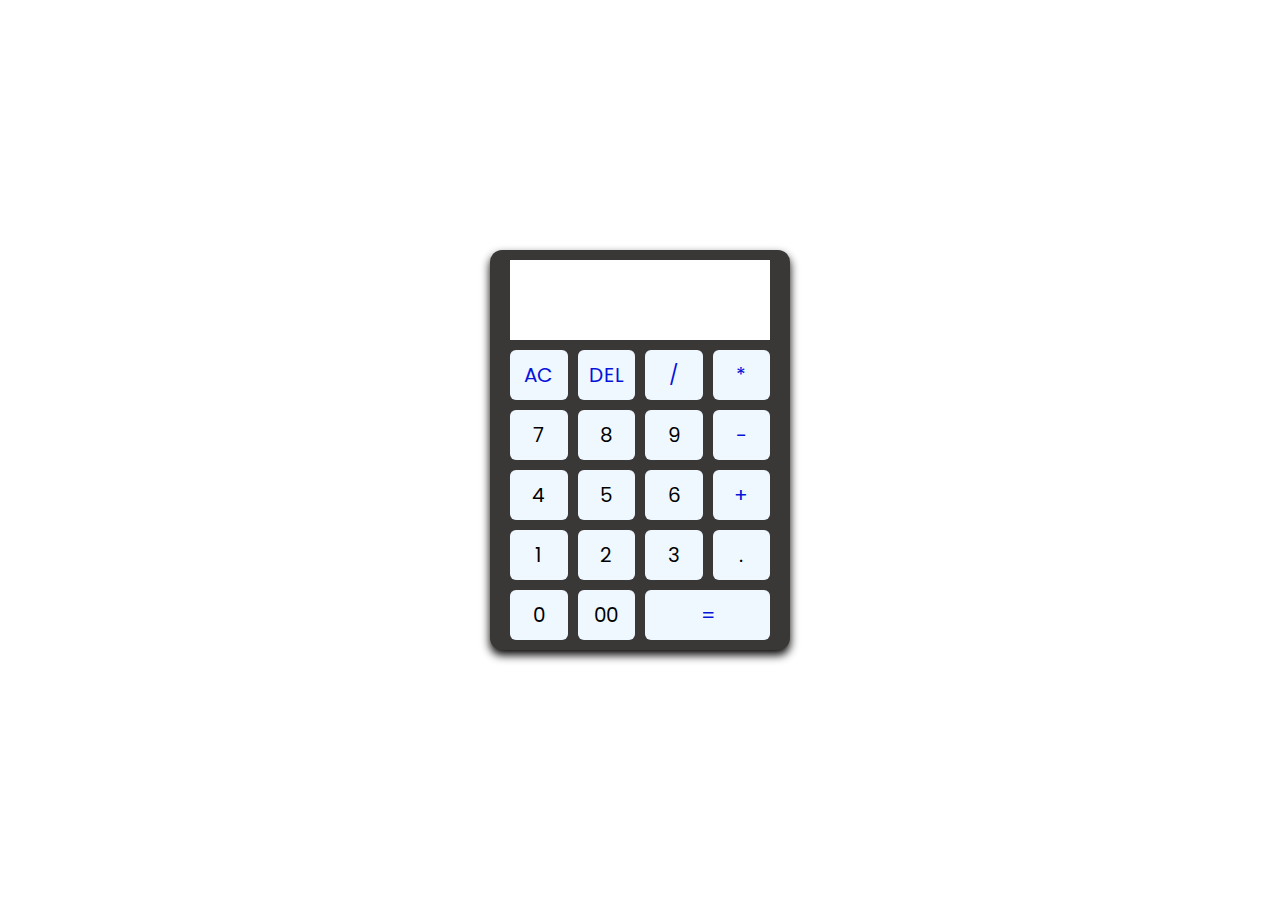
<file: index.html>
<!DOCTYPE html>
<html lang="en">
<head>
    <meta charset="UTF-8">
    <meta name="viewport" content="width=device-width, initial-scale=1.0">
    <title>Kalkulator</title>
    <link rel="stylesheet" href="style.css"> <!-- Menghubungkan ke file CSS -->
</head>
<body>
    <!-- Kontainer utama kalkulator -->
    <div class="container">
        <!-- Bagian layar kalkulator untuk menampilkan angka -->
        <input type="text" class="display"  readonly>
        
        <!-- Sekumpulan tombol kalkulator -->
        <div class="buttons">   
            <!-- Baris pertama tombol -->
            <button class="operator" data-value="AC">AC</button>
            <button class="operator" data-value="DEL">DEL</button>
            <button class="operator" data-value="/">/</button>
            <button class="operator" data-value="*">*</button>
            
            <!-- Baris kedua tombol -->
            <button data-value="7">7</button>
            <button data-value="8">8</button>
            <button data-value="9">9</button>
            <button class="operator" data-value="-">-</button>

            <!-- Baris ketiga tombol -->
            <button data-value="4">4</button>
            <button data-value="5">5</button>
            <button data-value="6">6</button>
            <button class="operator" data-value="+">+</button>
            
            <!-- Baris keempat tombol -->
            <button data-value="1">1</button>
            <button data-value="2">2</button>
            <button data-value="3">3</button>
            
            <!-- Baris kelima tombol -->
            <button data-value=".">.</button>
            <button data-value="0">0</button>
            <button data-value="00">00</button>
            <button class="operator" data-value="=">=</button>
        </div>
    </div>
    <script src="script.js"></script> <!-- Menghubungkan file JavaScript -->
</body>
</html>
</file>
<file: style.css>
/* Mengimpor font dari Google */
@import url('https://fonts.googleapis.com/css2?family=Poppins:wght@400;600&display=swap');

/* Reset margin dan padding */
* {
    margin: 0;
    padding: 0;
    box-sizing: border-box;
    font-family: 'Poppins', sans-serif; /* Menggunakan font "Poppins" */
}

/* Mengatur tinggi dan tata letak kalkulator di tengah layar */
body {
    height: 100vh; /* Tinggi penuh layar */
    display: flex; /* Menggunakan Flexbox untuk tata letak */
    align-items: center; /* Menengahkan vertikal */
    justify-content: center; /* Menengahkan horizontal */
    background: white;
    background-image: url("https://i.pinimg.com/736x/3e/56/86/3e56860b1d5ddadd4a88c0558c191792.jpg");
    background-position: center;
    background-repeat: no-repeat;
    background-size: cover;
}

/* Kontainer utama kalkulator */
.container {
    max-width: 300px; /* Lebar maksimal kalkulator */
    width: 100%;
    background: rgb(58, 55, 55); /* Latar belakang putih */
    border-radius: 12px; /* Sudut membulat */
    padding: 10px 20px; /* Ruang dalam (padding) */
    box-shadow: 0 5px 10px black; /* Bayangan luar */
}

/* Bagian layar (display) */
.display {
    height: 80px;
    width: 100%;
    border: none; /* Hapus border bawaan */
    outline: none; /* Hapus border hitam saat diklik */
    text-align: right;
    margin-bottom: 10px;
    font-size: 25px;
    color: black;
    pointer-events: none; /* Mencegah input mendapatkan fokus */
    
}


/* Tata letak tombol */
.buttons {
    display: grid; /* Menggunakan grid layout */
    grid-gap: 10px; /* Jarak antar tombol */
    grid-template-columns: repeat(4, 1fr); /* 4 kolom tombol */
}

/* Gaya tombol */
.buttons button {
    padding: 10px; /* Ruang dalam tombol */
    border-radius: 6px; /* Sudut tombol membulat */
    border: none; /* Tanpa border */
    font-size: 20px; /* Ukuran teks tombol */
    cursor: pointer; /* Kursor berubah saat dihover */
    background-color: aliceblue; /* Latar belakang tombol */
}

/* Efek saat tombol ditekan */
.buttons button:active {
    transform: scale(0.99); /* Sedikit mengecilkan tombol */
}

/* Warna khusus untuk operator */
.operator {
    color: rgb(6, 20, 219); /* Warna teks biru */
}

/* Tombol '=' lebih lebar */
button[data-value="="] {
    grid-column: span 2; /* Lebar tombol meliputi 2 kolom */
}
</file>
